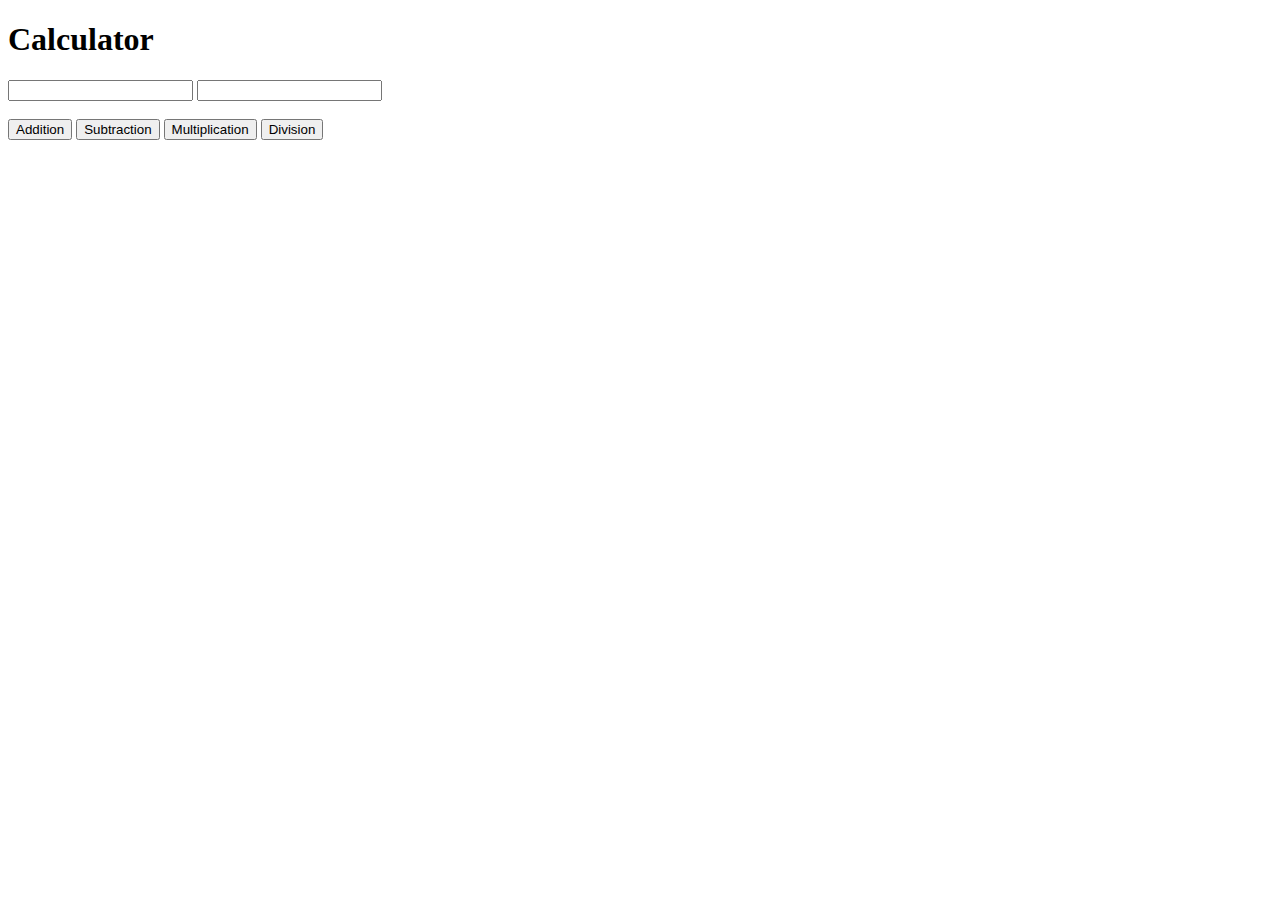
<file: Tutorial8/calculator/index.html>
<!DOCTYPE html>
<html lang="en">
<head>
    <meta charset="UTF-8">
    <meta http-equiv="X-UA-Compatible" content="IE=edge">
    <meta name="viewport" content="width=device-width, initial-scale=1.0">
    <title>Calculator</title>
</head>
<body>
    <h1>Calculator</h1>
    <input type="number" id="firstNumber">
    <input type="number" id="secondNumber">
    <br>
    <br>
    <button id="addBtn">Addition</button>
    <button id="subtractBtn">Subtraction</button>
    <button id="multipleBtn">Multiplication</button>
    <button id="divideBtn">Division</button>
    <br>
    <br>
    <span id="result"></span>

    <script>
        let firstNumber, secondNumber;
        let firstNumberInput = document.getElementById('firstNumber');
        let secondNumberInput = document.getElementById('secondNumber');
        let addBtn = document.getElementById('addBtn');
        let subtractBtn = document.getElementById('subtractBtn');
        let multiplyBtn = document.getElementById('multiplyBtn');
        let divideBtn = document.getElementById('divideBtn');
        let result = document.getElementById('result');

        function getNumbers() {
            firstNumber = parseFloat(firstNumberInput.value);
            secondNumber = parseFloat(secondNumberInput.value);
        }

        addBtn.addEventListener('click', function() {
            getNumbers();
            result.innerText = "Result: " + (firstNumber+secondNumber);
        });

        subtractBtn.addEventListener('click', function() {
            getNumbers();
            result.innerText = "Result: " + (firstNumber-secondNumber);
        });

        multiplyBtn.addEventListener('click', function() {
            getNumbers();
            result.innerText = "Result: " + (firstNumber*secondNumber);
        });

        divideBtn.addEventListener('click', function() {
            getNumbers();
            result.innerText = "Result: " + (firstNumber/secondNumber);
        });
    </script>    
</body>
</html>
</file>
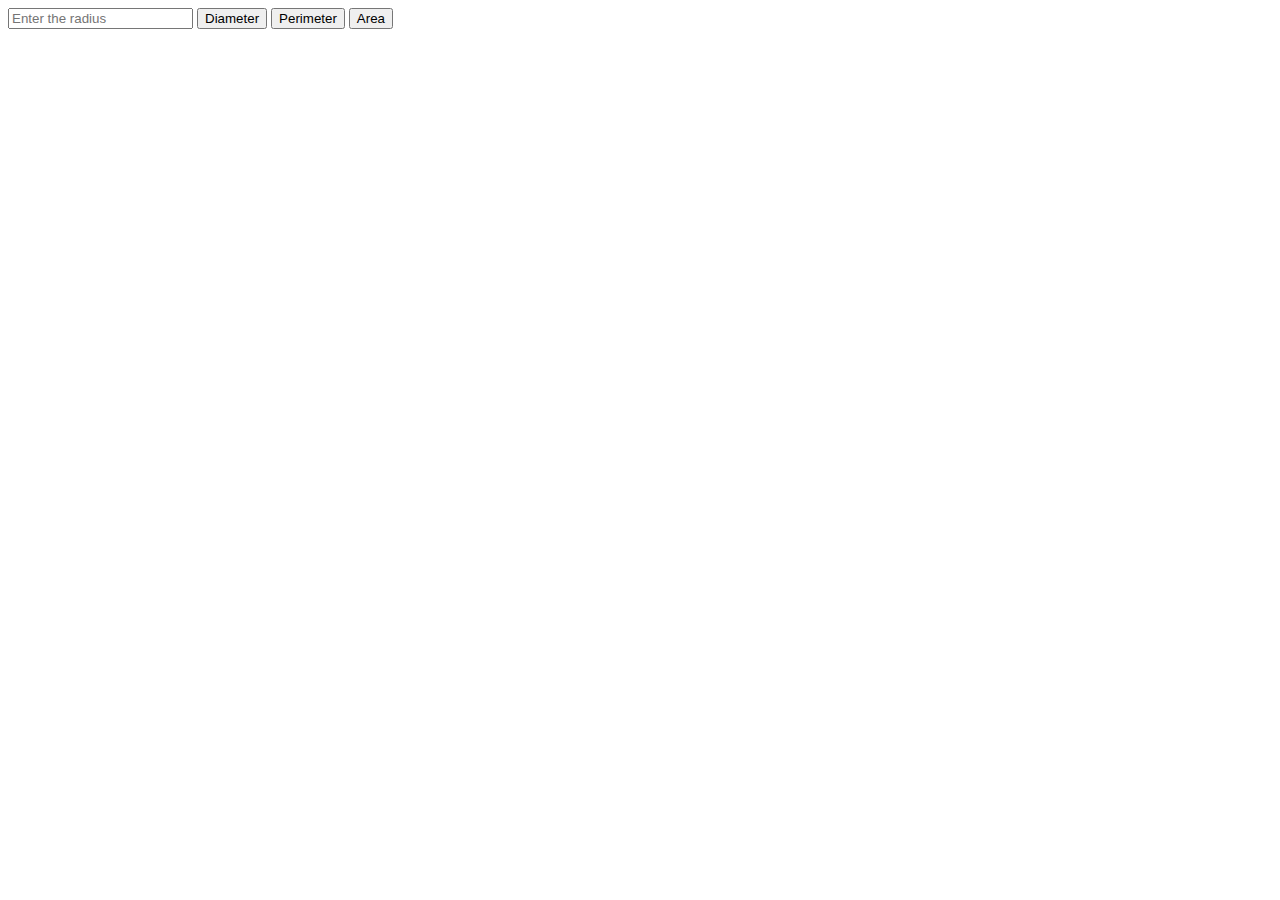
<file: Tutorial8/circle calculator/index.html>
<!DOCTYPE html>
<html lang="en">
<head>
    <meta charset="UTF-8">
    <meta http-equiv="X-UA-Compatible" content="IE=edge">
    <meta name="viewport" content="width=device-width, initial-scale=1.0">
    <title>Document</title>
</head>
<body>
    <input type="number" name="rad" id="rad" placeholder="Enter the radius">
    <button onclick="diameterCal()">Diameter</button>
    <button onclick="perimeterCal()">Perimeter</button>
    <button onclick="areaCal()">Area</button>
    <p id="result"></p>
    <script>
        let radInput = document.getElementById('rad');
        let result = document.getElementById('result');

        function diameterCal(){
            let rad = parseFloat(radInput.value);
            result.innerText = 'Diameter of circle: ' + 2 * rad; 
        }

        function perimeterCal(){
            let rad = parseFloat(radInput.value);
            result.innerText = 'Perimeter of circle: ' + 2 * Math.PI * rad; 
        }

        function areaCal(){
            let rad = parseFloat(radInput.value);
            result.innerText = 'Area of circle: ' + Math.pow(rad, 2) * Math.PI; 
        }
    </script>
</body>
</html>
</file>
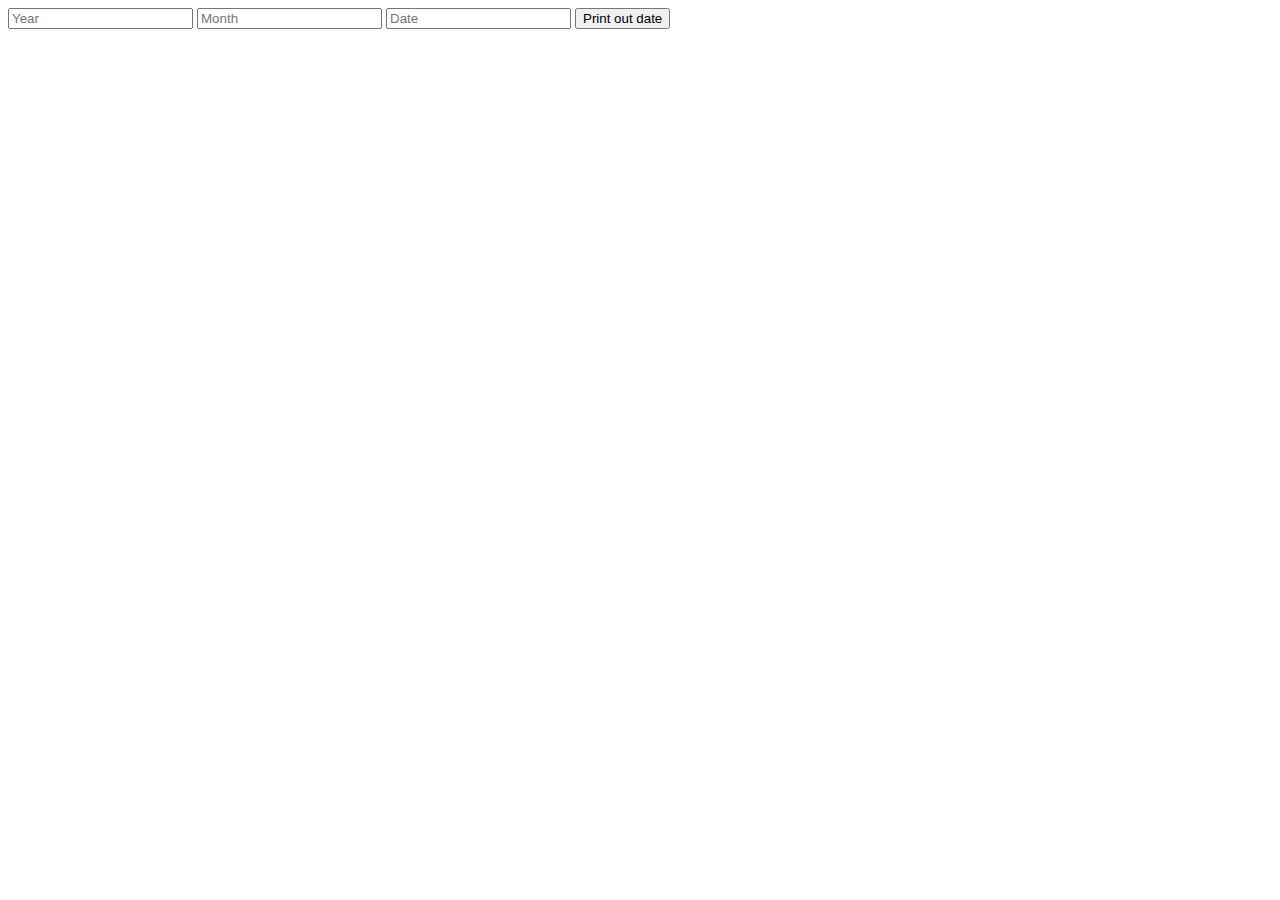
<file: Tutorial8/date printer/index.html>
<!DOCTYPE html>
<html lang="en">
<head>
    <meta charset="UTF-8">
    <meta http-equiv="X-UA-Compatible" content="IE=edge">
    <meta name="viewport" content="width=device-width, initial-scale=1.0">
    <title>Date Printer</title>
</head>
<body>
    <input type="number" id="year" placeholder="Year">
    <input type="number" id="month" placeholder="Month">
    <input type="number" id="date" placeholder="Date">
    <button id="printBtn">Print out date</button>
    <br>
    <i><span id="print"></span></i>
    <script>
        let year, month, date;
        let yearInput = document.getElementById('year');
        let monthInput = document.getElementById('month');
        let dateInput = document.getElementById('date');
        let printBtn = document.getElementById('printBtn');
        let print = document.getElementById('print');
        
        function getDate() {
            year = parseFloat(yearInput.value);
            month = parseFloat(monthInput.value);
            date = parseFloat(dateInput.value);
        }

        printBtn.addEventListener('click', function() {
            getDate();
            print.innerText = date + "-" + month + "-" + year 
        });
    </script>
</body>
</html>
</file>
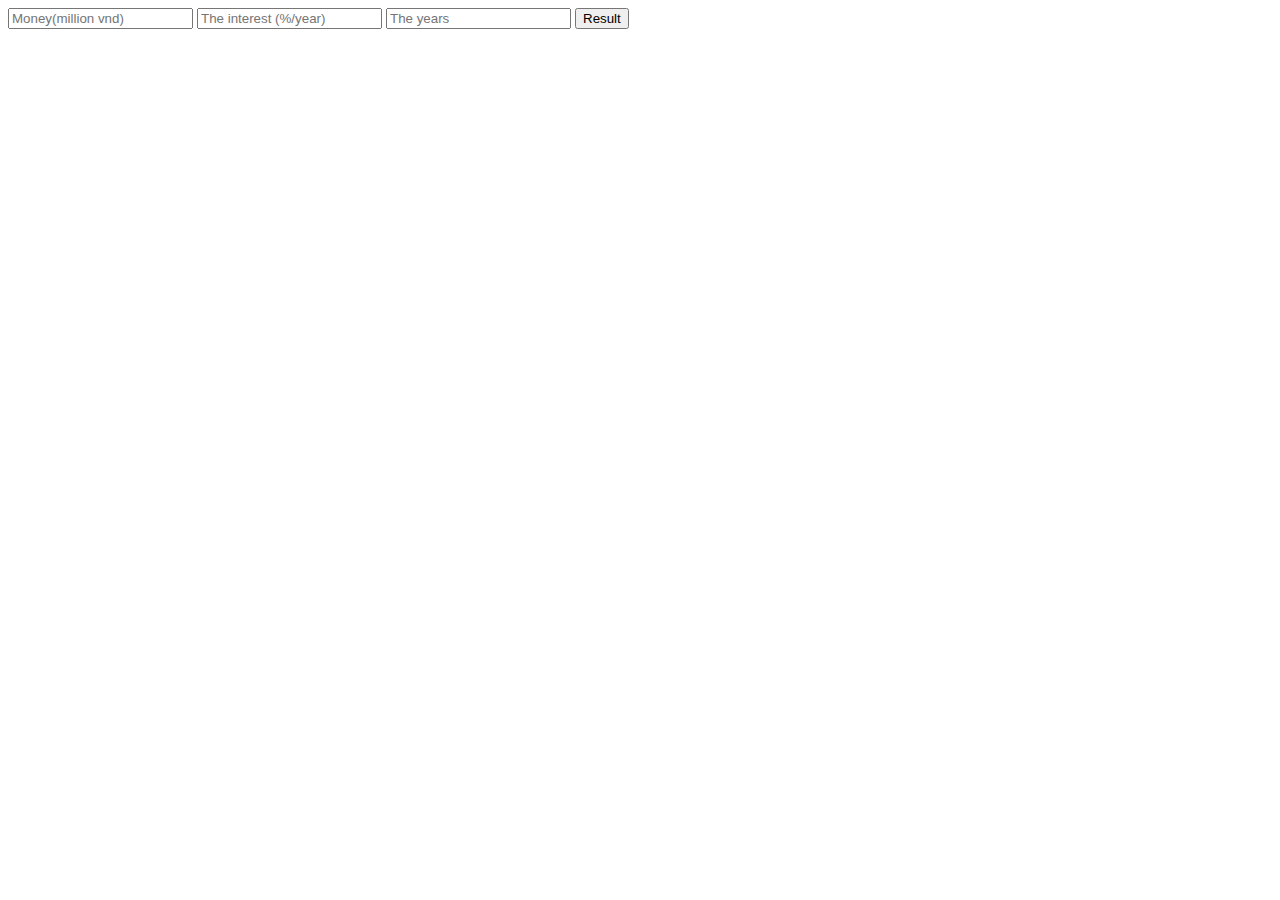
<file: Tutorial8/interest calculator/index.html>
<!DOCTYPE html>
<html lang="en">
<head>
    <meta charset="UTF-8">
    <meta http-equiv="X-UA-Compatible" content="IE=edge">
    <meta name="viewport" content="width=device-width, initial-scale=1.0">
    <title>Interest counter</title>
</head>
<body>
    <input type="number" name="loan" id="loan" placeholder="Money(million vnd)">
    <input type="number" name="interest" id="interest" placeholder="The interest (%/year)">
    <input type="number" name="year" id="year" placeholder="The years">
    <button onclick="display()">Result</button>
    <p id="result"></p>
    <script>
        let loanInput = document.getElementById('loan');
        let interestInput = document.getElementById('interest');
        let yearInput = document.getElementById('year');
        let result = document.getElementById('result');

        function display(){
            let loan = parseFloat(loanInput.value);
            let interest = parseFloat(interestInput.value);
            let year = parseFloat(yearInput.value);
            result.innerText = 'You have to pay back: ' + (loan + year * (loan * interest / 100)) + ' (million vnd)';
        }
    </script>
</body>
</html>
</file>
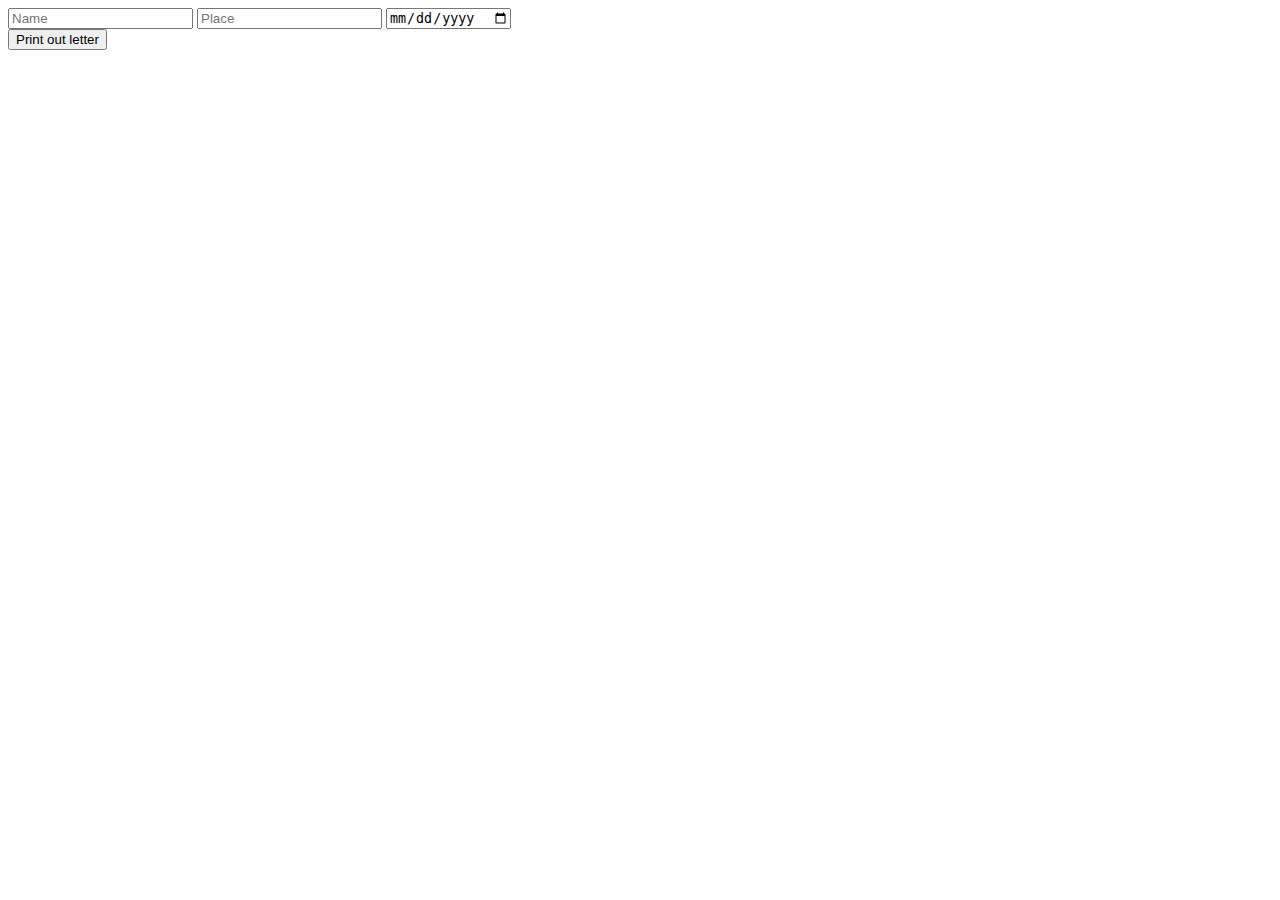
<file: Tutorial8/letter/index.html>
<!DOCTYPE html>
<html lang="en">
<head>
    <meta charset="UTF-8">
    <meta http-equiv="X-UA-Compatible" content="IE=edge">
    <meta name="viewport" content="width=device-width, initial-scale=1.0">
    <title>Letter</title>
</head>
<body>
    <input type="text" id="name" name="name" placeholder="Name">
    <input type="text" id="place" name="place" placeholder="Place">
    <input type="date" id="date" name="date" placeholder="Date">
    <br>
    <button onclick="display()">Print out letter</button>
    <br>
    <p><i id="result"></i></p>

    <script>
        let nameInput = document.getElementById('name');
        let placeInput = document.getElementById('place');
        let dateInput = document.getElementById('date');
        let result = document.getElementById('result');

        function display() {
            let name = nameInput.value;
            let place = placeInput.value;
            let date = dateInput.value;
            let d = new Date(date);
            result.innerText = '\"' + name + ' thương nhớ, Em không biết phải nói sao để anh hiểu rằng, em nhớ anh thật nhiều. Em yêu anh đến khi trái tim này tan thành nghìn mảnh. Tất cả những gì em yêu thương, em khát khao và cần đến, chính là anh, mãi mãi về sau. Em chỉ muốn ở bên anh, và anh yêu hỡi, em sẽ trở thành người phụ nữ như anh mong muốn.\n\nCó phải em thật tệ hại, khi cứ nghĩ đến anh thật nhiều, thật lâu và nhất là mỗi khi đêm xuống? Em hứa sẽ sẽ cố gắng triệu triệu lần hơn thế. Nhưng hơn tất cả, em chỉ mong một ngày nào đó, anh sẽ tự hào về em, như tự hào về vợ của anh, và mẹ của các con anh (ít nhất là 2 nhé, em vừa mới quyết định đấy!). Em nhớ thật nhiều cảm giác mỗi đêm anh ôm em và ru em ngủ trong vòng tay. Đêm nay, em chỉ muốn được gần bên anh… và anh biết không, trái tim em đang đau đớn đến nhường nào.\n\nAnh yêu thương, đừng bao giờ rời xa em nữa nhé. Yêu anh rất nhiều.\n\n' + place + ', ngày ' + d.getDate() + ' tháng ' + d.getMonth()+1 + ' năm ' + d.getFullYear() + '.\"';
        }
    </script>
</body>
</html>
</file>
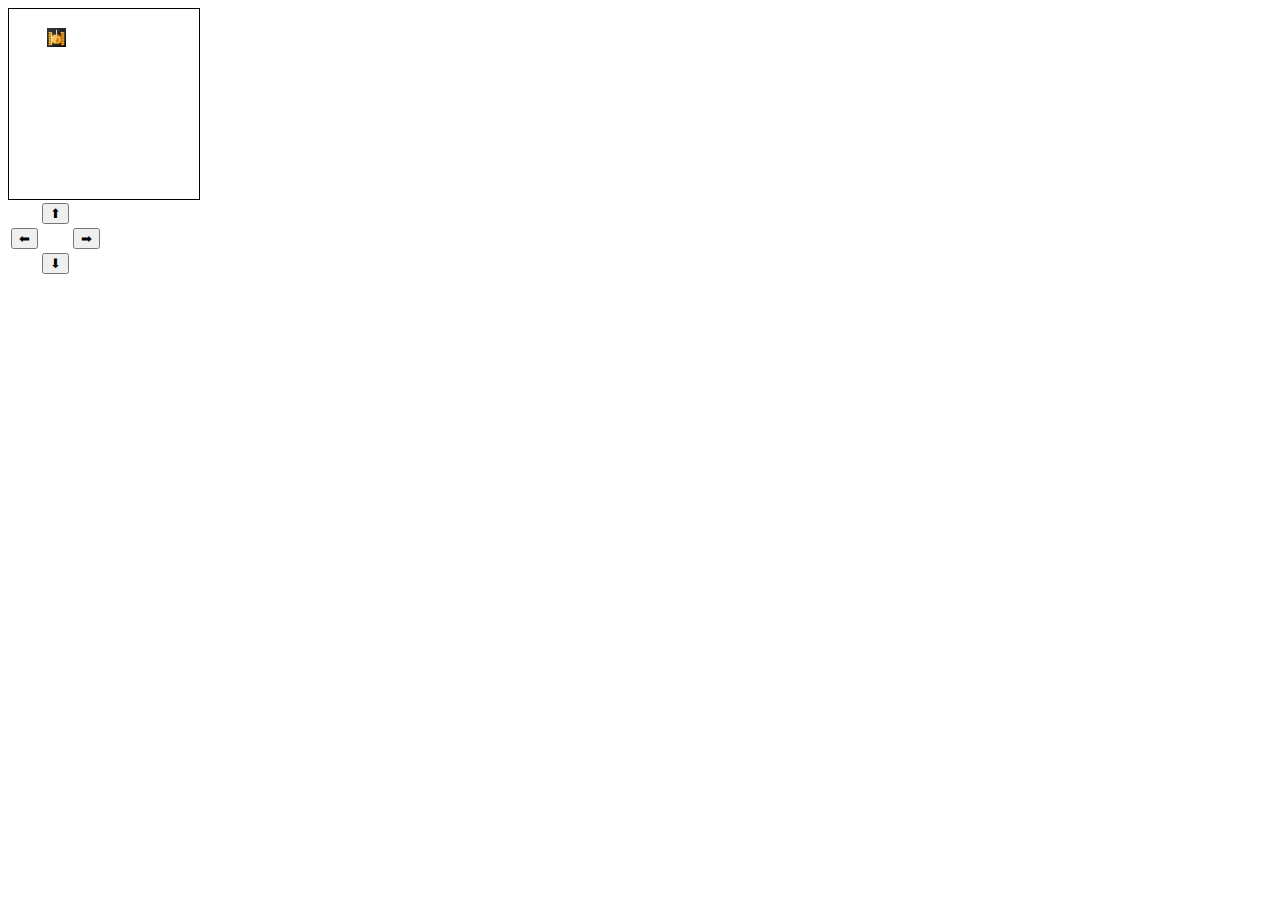
<file: Tutorial8/tank/index.html>
<!DOCTYPE html>
<html lang="en">
<head>
    <meta charset="UTF-8">
    <meta http-equiv="X-UA-Compatible" content="IE=edge">
    <meta name="viewport" content="width=>, initial-scale=1.0">
    <title>Tank</title>
</head>
<body>
    <div style="width: 190px; height: 190px; border: 1px solid black;" id="battleFiled">
        <div style="top: 19px; left: 38px; width: 19px; height: 19px; background-image: url('image/tank.png'); background-size: 100% 100%; position: relative;" id="tank">
        </div>
    </div>
    <table>
        <tr>
        <td></td>
        <td>
            <button onclick="moveTankUp()">⬆</button>
        </td>
        <td></td>
        </tr>
        <tr>
        <td>
            <button onclick="moveTankLeft()">⬅</button></td>
        <td></td>
        <td>
            <button onclick="moveTankRight()">➡</button></td>
        </tr>
        <tr>
        <td></td>
        <td>
            <button onclick="moveTankDown()">⬇</button></td>
        <td></td>
        </tr>
    </table>
        
    <script>
        let battleField = document.getElementById('battleField').getContext("2d");
        let tank = document.getElementById('tank');
        let tankYPosition = 20;
        let tankXPosition = 20;


        function moveTankUp() {
            battleField.clearRect('tank');
                if (tankYPosition > 0) {
                tankYPosition--;
            }
        }

        setInterval (moveTankUp(), 10);

        function moveTankDown() {
            tank.clearRect(20, tankYPosition, 150, 100);
            if (tankYPosition < 600) {
                tankYPosition++;
            }
        }

        setInterval (moveTankDown(), 10);

        function moveTankLeft() {
            tank.clearRect(20, tankXPosition, 150, 100);
            if (tankXPosition > 0) {
                tankXPosition--;
            }
        }

        setInterval (moveTankLeft(), 10);

        function moveTankRight() {
            tank.clearRect(20, tankXPosition, 150, 100);
            if (tankXPosition < 600) {
                tankXPosition++;
            }
        }

        setInterval (moveTankDown(), 10);
        


    </script>
</body>
</html>
</file>
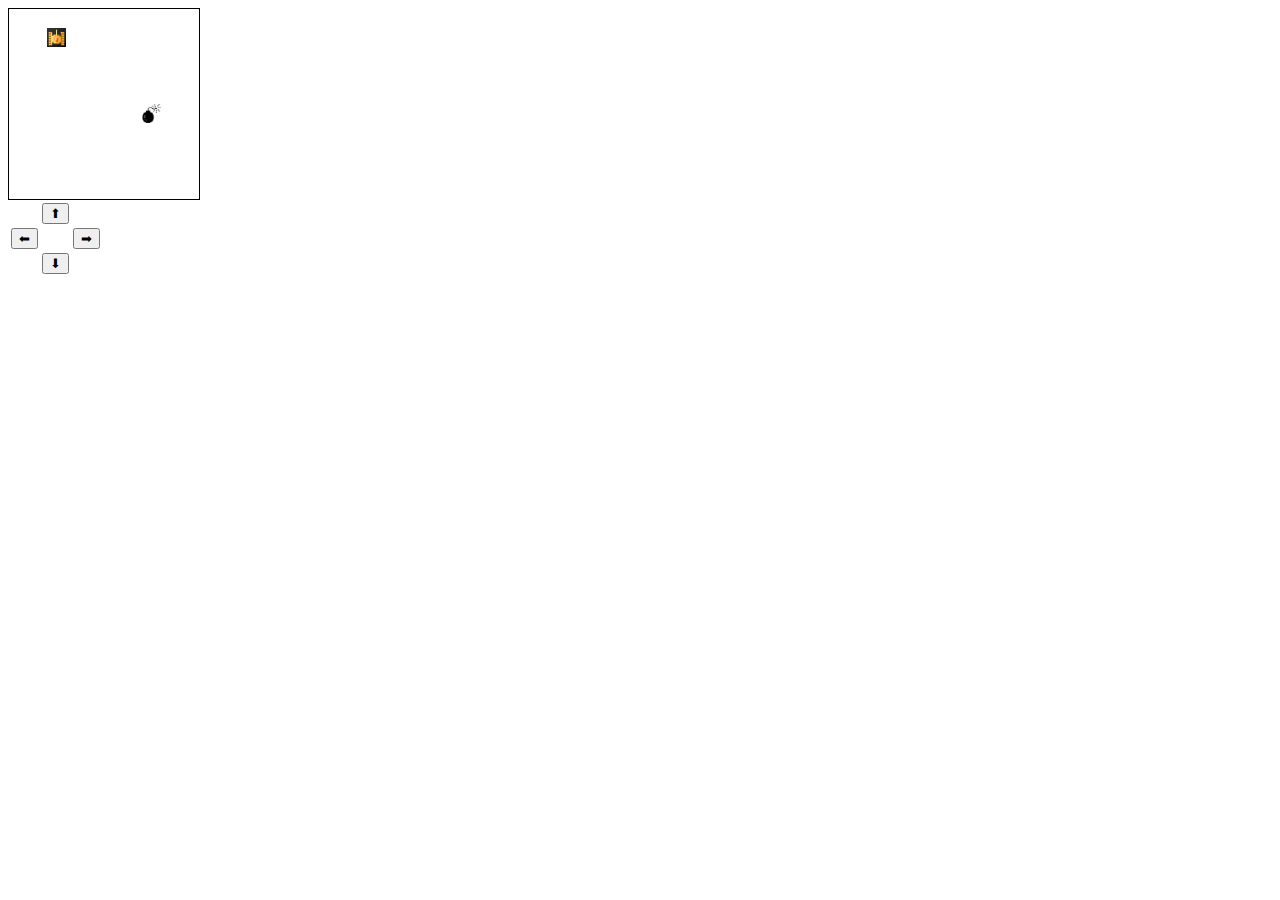
<file: Tutorial9/tank2/index.html>
<!DOCTYPE html>
    <html lang="en">
    <head>
        <meta charset="UTF-8">
        <meta http-equiv="X-UA-Compatible" content="IE=edge">
        <meta name="viewport" content="width=device-width, initial-scale=1.0">
        <title>Document</title>
    </head>
    <body>
        <div style="width: 190px; height: 190px; border: 1px solid black;" id="battleFiled">
            <div style="top: 19px; left: 38px;width: 19px; height: 19px; background-image: url('image/tank.png');background-size: 100% 100%;position: relative;" id="tank">
            </div>
            <div style="top: 76px; left: 133px;width: 19px; height: 19px; background-image: url('image/boom.png');background-size: 100% 100%;position: relative;" id="tank">
            </div>
        </div>
        <table>
            <tr>
            <td></td>
            <td>
                <button onclick="moveUp()">⬆</button>
            </td>
            <td></td>
            </tr>
            <tr>
            <td>
                <button onclick="moveLeft()">⬅</button></td>
            <td></td>
            <td>
                <button onclick="moveRight()">➡</button></td>
            </tr>
            <tr>
            <td></td>
            <td>
                <button onclick="moveDown()">⬇</button></td>
            <td></td>
            </tr>
        </table>
        
        <script>
            let battleField = document.getElementById('battleField').getContext("2d");
        let tank = document.getElementById('tank');
        let tankYPosition = 20;
        let tankXPosition = 20;


        function moveTankUp() {
            battleField.clearRect('tank');
                if (tankYPosition > 0) {
                tankYPosition--;
            }
        }

        setInterval (moveTankUp(), 10);

        function moveTankDown() {
            tank.clearRect(20, tankYPosition, 150, 100);
            if (tankYPosition < 600) {
                tankYPosition++;
            }
        }

        setInterval (moveTankDown(), 10);

        function moveTankLeft() {
            tank.clearRect(20, tankXPosition, 150, 100);
            if (tankXPosition > 0) {
                tankXPosition--;
            }
        }

        setInterval (moveTankLeft(), 10);

        function moveTankRight() {
            tank.clearRect(20, tankXPosition, 150, 100);
            if (tankXPosition < 600) {
                tankXPosition++;
            }
        }

        setInterval (moveTankDown(), 10);
        </script>
    </body>
    </html>
</file>
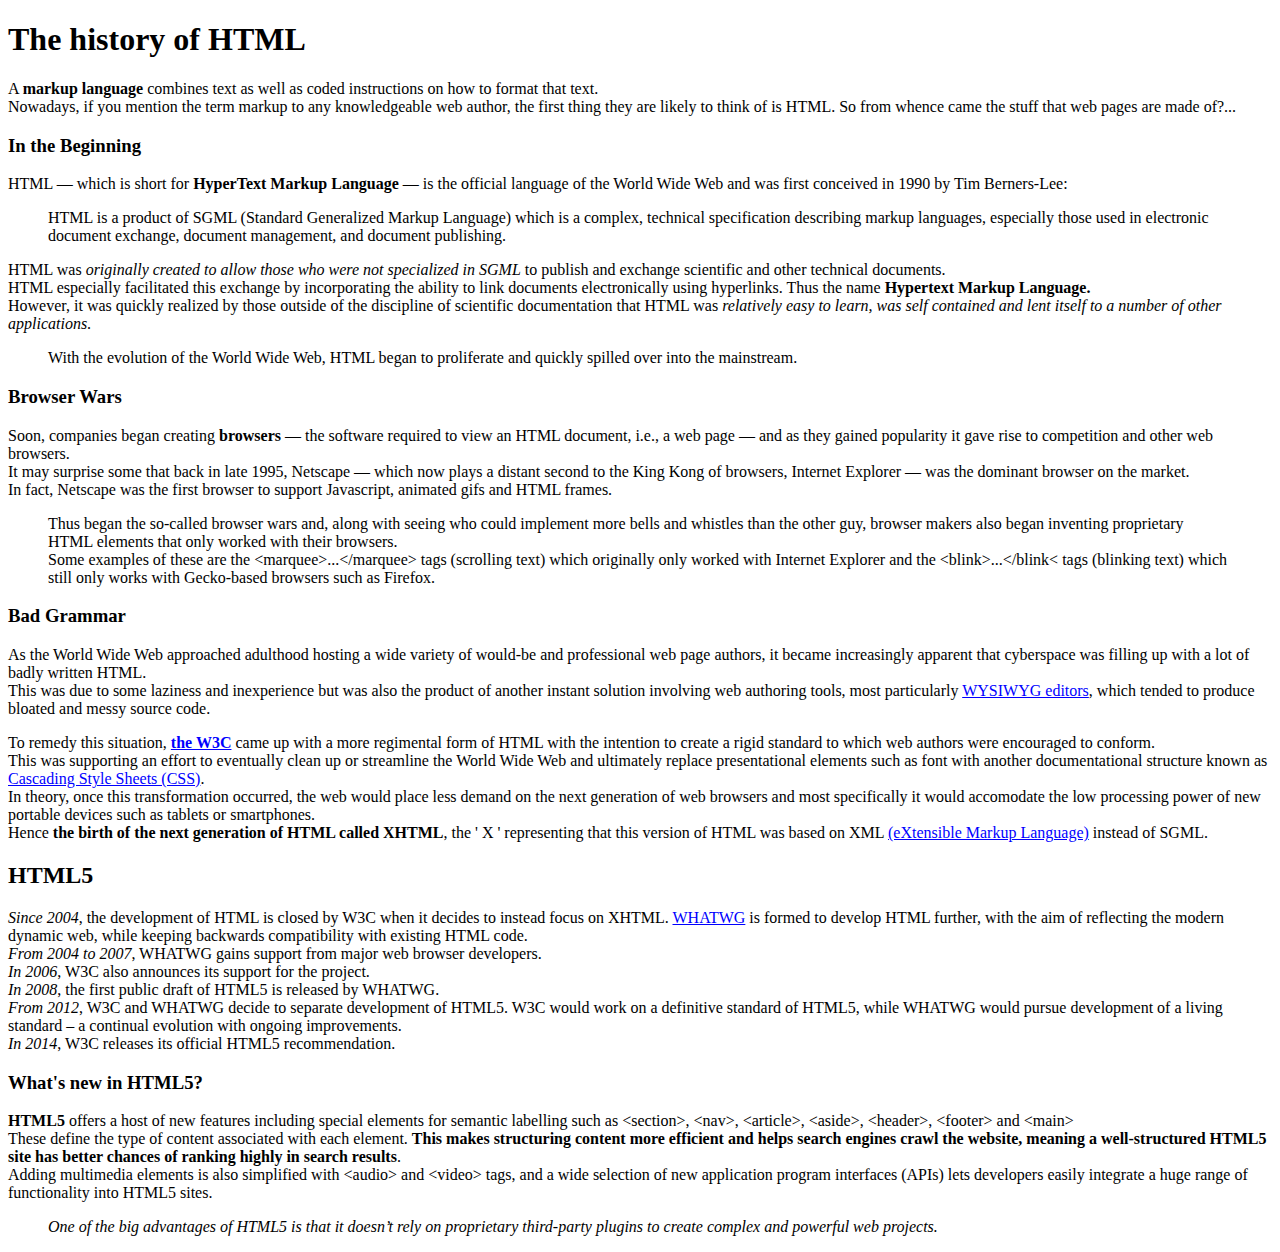
<file: exercise1.html>
<!DOCTYPE html>
<html lang="en">
<head>
<h1>The history of HTML</h1>
</head>
<body>
<p>A <b>markup language</b> combines text as well as coded instructions on how to format that text. 
<br>Nowadays, if you mention the term markup to any knowledgeable web author, the first thing they are likely to think of is HTML. 
So from whence came the stuff that web pages are made of?...</p>   
<h3>In the Beginning</h3> 
<p>HTML — which is short for <b>HyperText Markup Language</b> — is the official language of the World Wide Web and was first conceived in 1990 by Tim Berners-Lee:</p>
<blockquote>HTML is a product of SGML (Standard Generalized Markup Language) which is a complex, technical specification describing markup languages, especially those used in electronic document exchange, document management, and document publishing.</blockquote>

<p>HTML was <i>originally created to allow those who were not specialized in SGML</i> to publish and exchange scientific and other technical documents. 
    <br>HTML especially facilitated this exchange by incorporating the ability to link documents electronically using hyperlinks. Thus the name <b>Hypertext Markup Language.</b>
    <br>However, it was quickly realized by those outside of the discipline of scientific documentation that HTML was <i>relatively easy to learn, was self contained and lent itself to a number of other applications</i>.</p>
<blockquote>With the evolution of the World Wide Web, HTML began to proliferate and quickly spilled over into the mainstream.</blockquote>
<h3>Browser Wars</h3>
<p>Soon, companies began creating <b>browsers</b> — the software required to view an HTML document, i.e., a web page — and as they gained popularity it gave rise to competition and other web browsers. 
    <br>It may surprise some that back in late 1995, Netscape — which now plays a distant second to the King Kong of browsers, Internet Explorer — was the dominant browser on the market. 
    <br>In fact, Netscape was the first browser to support Javascript, animated gifs and HTML frames.</p>
<blockquote>Thus began the so-called browser wars and, along with seeing who could implement more bells and whistles than the other guy, browser makers also began inventing proprietary HTML elements that only worked with their browsers. 
    <br>Some examples of these are the &lt;marquee&gt;...&lt;/marquee&gt; tags (scrolling text) which originally only worked with Internet Explorer and the &lt;blink&gt;...&lt;/blink&lt; tags (blinking text) which still only works with Gecko-based browsers such as Firefox.</blockquote>
<h3>Bad Grammar</h3>
<p>As the World Wide Web approached adulthood hosting a wide variety of would-be and professional web page authors, it became increasingly apparent that cyberspace was filling up with a lot of badly written HTML. 
    <br>This was due to some laziness and inexperience but was also the product of another instant solution involving web authoring tools, most particularly <u style="color:Blue;">WYSIWYG editors</u>, which tended to produce bloated and messy source code. </p>
<p>To remedy this situation, <b><u style="color:Blue;">the W3C</u></b> came up with a more regimental form of HTML with the intention to create a rigid standard to which web authors were encouraged to conform. 
    <br>This was supporting an effort to eventually clean up or streamline the World Wide Web and ultimately replace presentational elements such as font with another documentational structure known as <u style="color:Blue;">Cascading Style Sheets (CSS)</u>. 
    <br>In theory, once this transformation occurred, the web would place less demand on the next generation of web browsers and most specifically it would accomodate the low processing power of new portable devices such as tablets or smartphones.
    <br>Hence <b>the birth of the next generation of HTML called XHTML</b>, the ' X ' representing that this version of HTML was based on XML <u style="color:Blue;">(eXtensible Markup Language)</u> instead of SGML.</p>
<h2>HTML5</h2>
<p><i>Since 2004</i>, the development of HTML is closed by W3C when it decides to instead focus on XHTML. <u style="color:Blue;">WHATWG</u> is formed to develop HTML further, with the aim of reflecting the modern dynamic web, while keeping backwards compatibility with existing HTML code. 
    <br><i>From 2004 to 2007</i>, WHATWG gains support from major web browser developers. 
    <br><i>In 2006</i>, W3C also announces its support for the project. 
    <br><i>In 2008</i>, the first public draft of HTML5 is released by WHATWG. 
    <br><i>From 2012</i>, W3C and WHATWG decide to separate development of HTML5. W3C would work on a definitive standard of HTML5, while WHATWG would pursue development of a living standard – a continual evolution with ongoing improvements. 
    <br><i>In 2014</i>, W3C releases its official HTML5 recommendation.</p>
<h3>What's new in HTML5?</h3>
<p><b>HTML5</b> offers a host of new features including special elements for semantic labelling such as &lt;section&gt;, &lt;nav&gt;, &lt;article&gt;, &lt;aside&gt;, &lt;header&gt;, &lt;footer&gt; and &lt;main&gt; 
    <br>These define the type of content associated with each element. <b>This makes structuring content more efficient and helps search engines crawl the website, meaning a well-structured HTML5 site has better chances of ranking highly in search results</b>. 
    <br>Adding multimedia elements is also simplified with &lt;audio&gt; and &lt;video&gt; tags, and a wide selection of new application program interfaces (APIs) lets developers easily integrate a huge range of functionality into HTML5 sites.</p>
<blockquote><i>One of the big advantages of HTML5 is that it doesn’t rely on proprietary third-party plugins to create complex and powerful web projects.</i></blockquote>
</body>
</html>
</file>
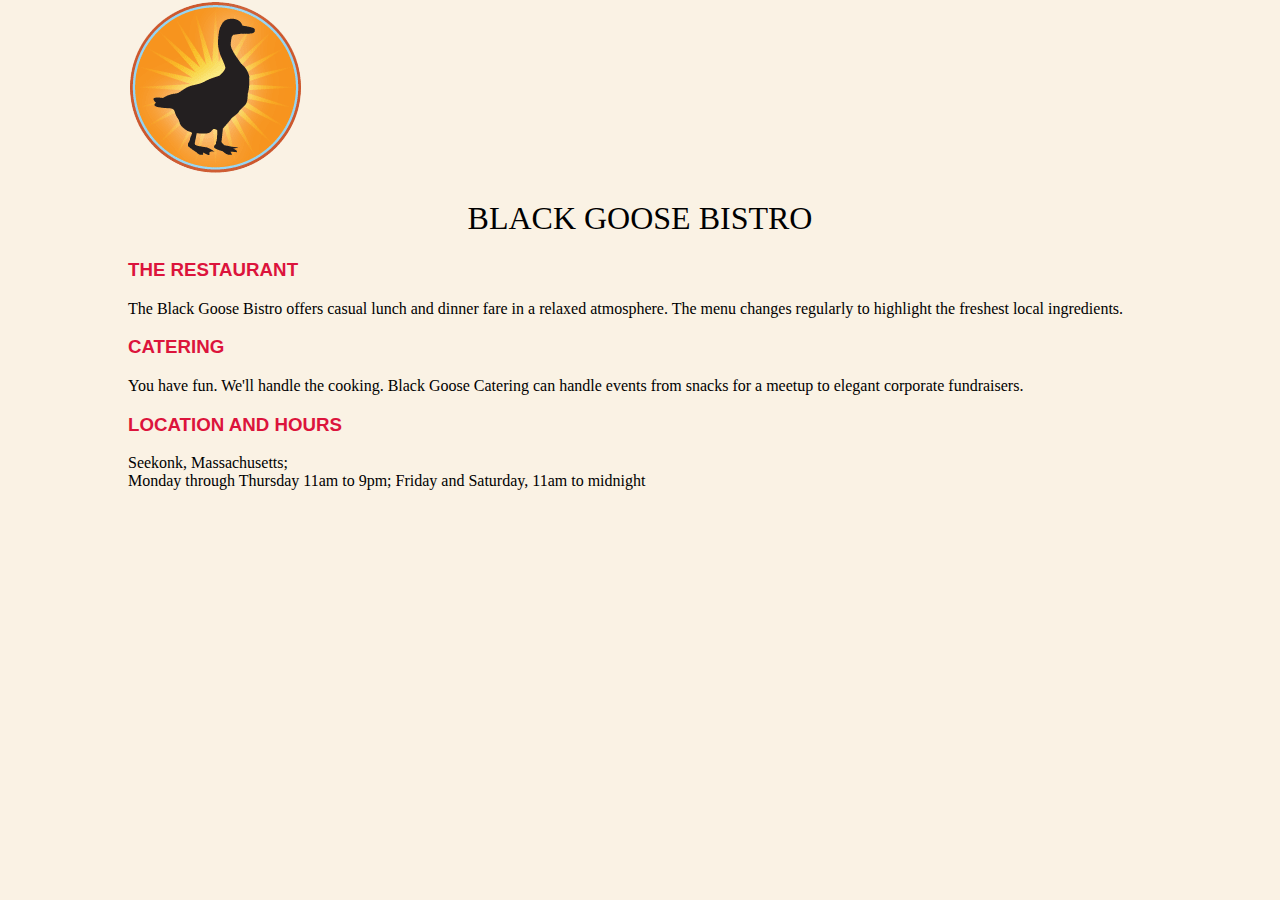
<file: Tutorial2/exercise1.html>
<!DOCTYPE html>
<html lang="en">
<head>
    <meta charset="UTF-8">
    <meta http-equiv="X-UA-Compatible" content="IE=edge">
    <meta name="viewport" content="width=device-width, initial-scale=1.0">
    <title>Exercise 1 - Tutorial 2</title>
    <style>
        body {
            background-color: #faf2e4;
            margin: 0 10%;
        }

        h1 {
            text-align: center;
            font-family: serif;
            font-weight: normal;
            text-transform: uppercase;
            border-bottom: 1pt #57b1dc;
        }

        h3 {
            color: crimson;
            text-transform: uppercase;
            font-family: sans-serif;
        }

        .text-center
        p {
            font-family: sans-serif;
        }

        </style>
</head>
<body>
    <img src="blackgoose.png" alt="Black Goose">
    <h1>Black Goose Bistro</h1>
    <h3>The Restaurant</h3>
    <p>The Black Goose Bistro offers casual lunch and dinner fare in a relaxed atmosphere. The menu changes regularly to highlight the freshest local ingredients.</p>
    <h3>Catering</h3>
    <p>You have fun. We'll handle the cooking. Black Goose Catering can handle events from snacks for a meetup to elegant corporate fundraisers.</p>
    <h3>Location and Hours</h3>
    <p>Seekonk, Massachusetts;
    <br>Monday through Thursday 11am to 9pm; Friday and Saturday, 11am to midnight</p>

</body>
</html>
</file>
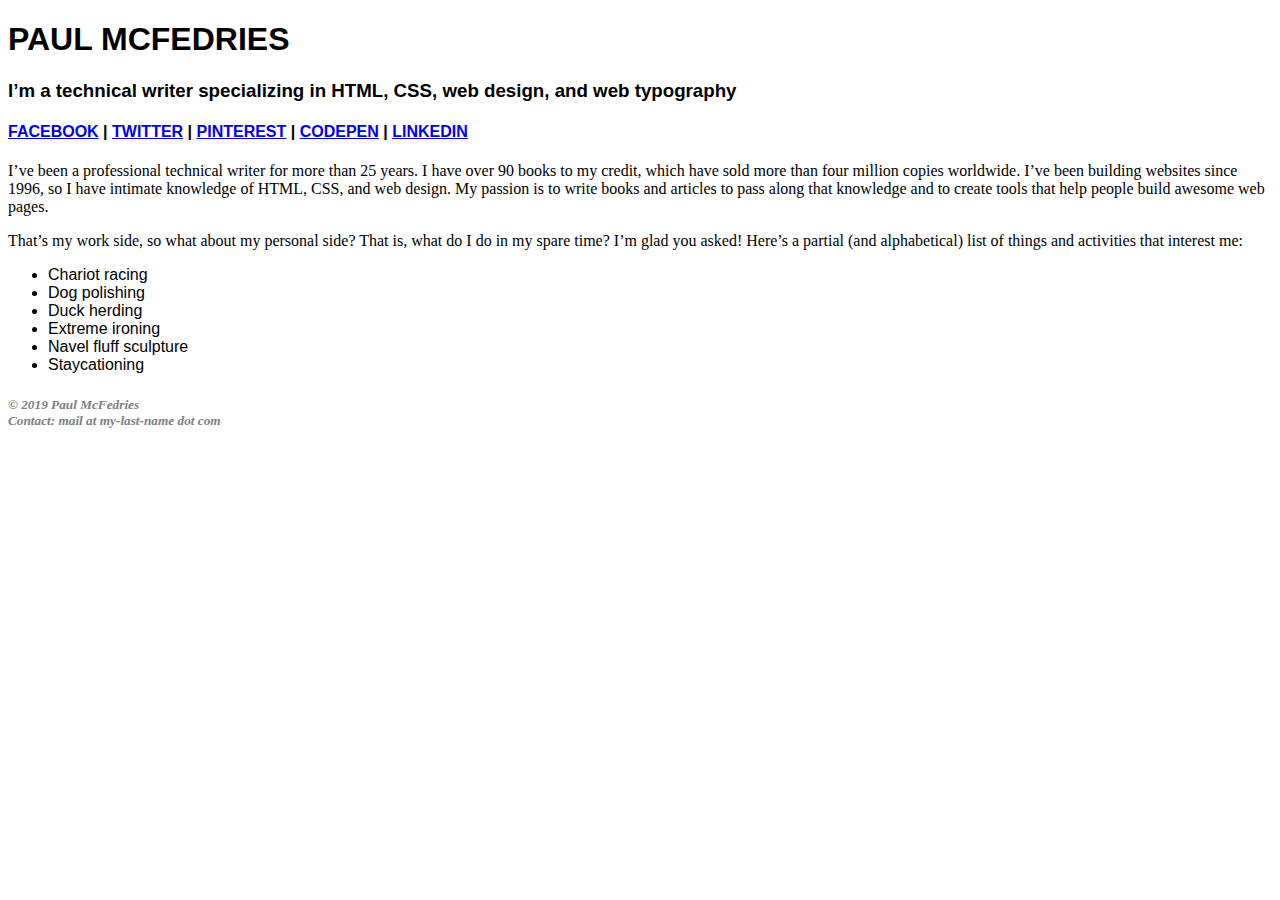
<file: Tutorial2/exercise2.html>
<!DOCTYPE html>
<html lang="en">
<head>
    <meta charset="UTF-8">
    <meta http-equiv="X-UA-Compatible" content="IE=edge">
    <meta name="viewport" content="width=device-width, initial-scale=1.0">
    <title>Paul MvcFedries</title>
    <style>
        body {
            font-family: Verdana, Geneva, Tahoma, sans-serif;
        }

        p {
            font-family: Georgia, 'Times New Roman', Times, serif;
        }

        h5 {
            font-family: Georgia, 'Times New Roman', Times, serif;
            font-style: italic;
            color: gray;
        }

    </style>
</head>
<body>
    <h1>PAUL MCFEDRIES</h1>
    <h3>I’m a technical writer specializing in HTML, CSS, web design, and web typography</h3>
    <h4><a href="https://www.facebook.com/">FACEBOOK</a> | <a href="https://twitter.com/">TWITTER</a> | <a href="https://www.pinterest.com/">PINTEREST</a> | <a href="https://codepen.io/">CODEPEN</a> | <a href="https://www.linkedin.com/">LINKEDIN</a></h4>
    <p>I’ve been a professional technical writer for more than 25 years. I have over 90 books to my credit, which have sold more than four million copies worldwide. I’ve been building websites since 1996, so I have intimate knowledge of HTML, CSS, and web design. My passion is to write books and articles to pass along that knowledge and to create tools that help people build awesome web pages.</p>
    <p>That’s my work side, so what about my personal side? That is, what do I do in my spare time? I’m glad you asked! Here’s a partial (and alphabetical) list of things and activities that interest me:</p>
    <ul>
        <li>Chariot racing</li>
        <li>Dog polishing</li>
        <li>Duck herding</li>
        <li>Extreme ironing</li>
        <li>Navel fluff sculpture</li>
        <li>Staycationing</li>
    </ul>
    <h5>© 2019 Paul McFedries
    <br>Contact: mail at my-last-name dot com</h5>
</body>
</html>
</file>
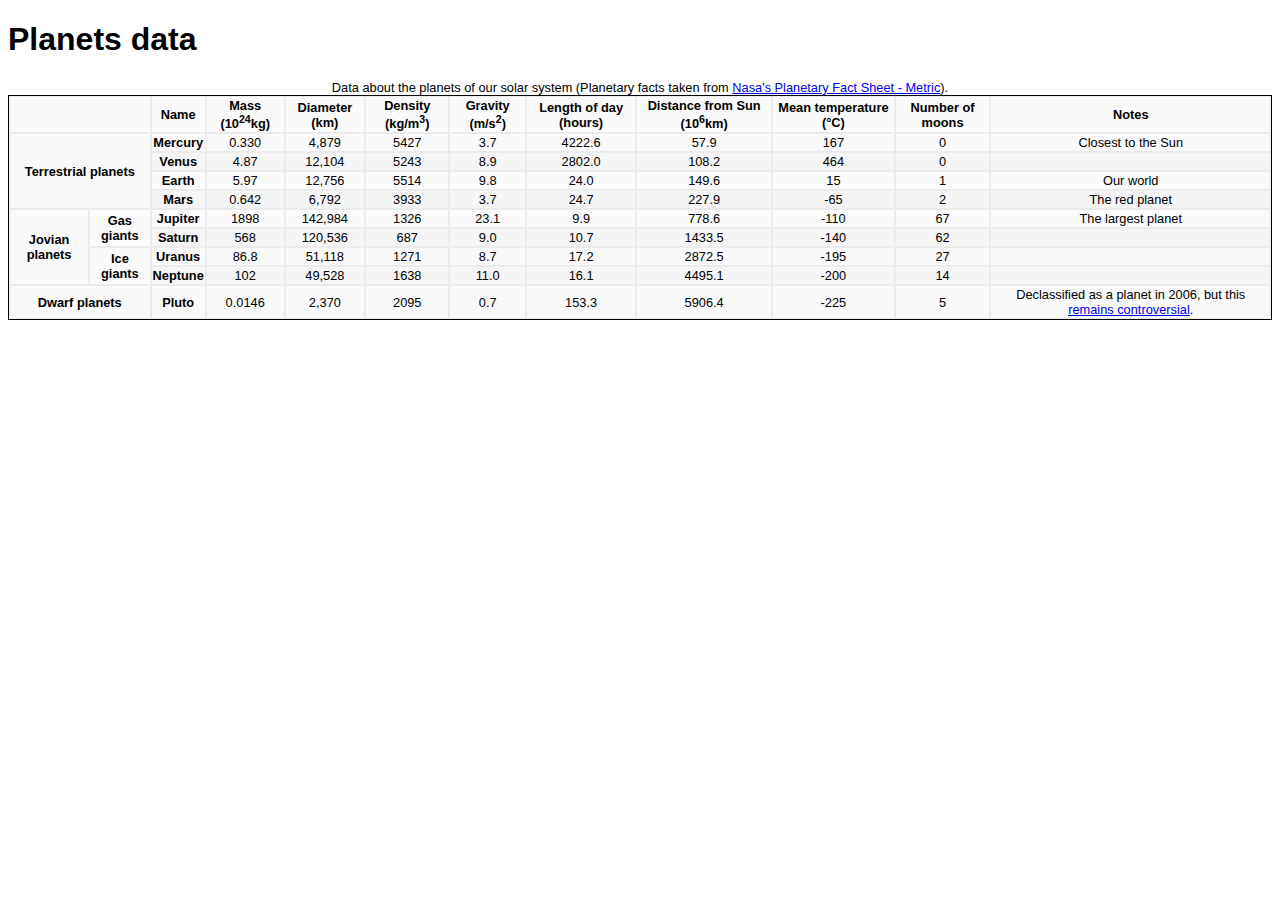
<file: Tutorial3/exercise1.html>
<!DOCTYPE html>
<html lang="en">
<head>
    <meta charset="UTF-8">
    <meta http-equiv="X-UA-Compatible" content="IE=edge">
    <meta name="viewport" content="width=<device-width>, initial-scale=1.0">
    <title>Planets data</title>
    <style>
        h1 {
            font-family: 'Segoe UI', Tahoma, Geneva, Verdana, sans-serif;
        }
        .container {
            font-family: sans-serif;
            font-size: 12.8px;
        }
        #demo_table {
            border: 1px solid;
            background-color: #ebebeb;
            border-spacing: 0;
            text-align: center;
        }
        #demo_table td, #demo_table th {
            border: 1px solid #ebebeb;
        }
        #demo_table tr:nth-child(even) {
            background-color: #f5f5f5;
        }
        #demo_table tr:nth-child(odd) {
            background-color: #fafafa;
        }
    </style>
</head>
<body>
    <h1>Planets data</h1>
    <div class="container">
    <table id="demo_table">
      <caption>Data about the planets of our solar system (Planetary facts taken from <a href="http://nssdc.gsfc.nasa.gov/planetary/factsheet/">Nasa's Planetary Fact Sheet - Metric</a>).</caption>

      <thead>
        <tr>
          <td colspan="2"></td>
          <th scope="col">Name </th>
          <th scope="col">Mass (10<sup>24</sup>kg)</th>
          <th scope="col">Diameter (km)</th>
          <th scope="col">Density (kg/m<sup>3</sup>)</th>
          <th scope="col">Gravity (m/s<sup>2</sup>)</th>
          <th scope="col">Length of day (hours)</th>
          <th scope="col">Distance from Sun (10<sup>6</sup>km)</th>
          <th scope="col">Mean temperature (°C)</th>
          <th scope="col">Number of moons</th>
          <th scope="col">Notes</th>
        </tr>
      </thead>
      <tbody>
        <tr>
          <th rowspan="4" colspan="2" scope="rowgroup">Terrestrial planets</th>
          <th scope="row">Mercury</th>
          <td>0.330</td>
          <td>4,879</td>
          <td>5427</td>
          <td>3.7</td>
          <td>4222.6</td>
          <td>57.9</td>
          <td>167</td>
          <td>0</td>
          <td>Closest to the Sun</td>
        </tr>
        <tr>
          <th scope="row">Venus</th>
          <td>4.87</td>
          <td>12,104</td>
          <td>5243</td>
          <td>8.9</td>
          <td>2802.0</td>
          <td>108.2</td>
          <td>464</td>
          <td>0</td>
          <td></td>
        </tr>
        <tr>
          <th scope="row">Earth</th>
          <td>5.97</td>
          <td>12,756</td>
          <td>5514</td>
          <td>9.8</td>
          <td>24.0</td>
          <td>149.6</td>
          <td>15</td>
          <td>1</td>
          <td>Our world</td>
        </tr>
        <tr>
          <th scope="row">Mars</th>
          <td>0.642</td>
          <td>6,792</td>
          <td>3933</td>
          <td>3.7</td>
          <td>24.7</td>
          <td>227.9</td>
          <td>-65</td>
          <td>2</td>
          <td>The red planet</td>
        </tr>
        <tr>
          <th rowspan="4" scope="rowgroup">Jovian planets</th>
          <th rowspan="2" scope="rowgroup">Gas giants</th>
          <th scope="row">Jupiter</th>
          <td>1898</td>
          <td>142,984</td>
          <td>1326</td>
          <td>23.1</td>
          <td>9.9</td>
          <td>778.6</td>
          <td>-110</td>
          <td>67</td>
          <td>The largest planet</td>
        </tr>
        <tr>
          <th scope="row">Saturn</th>
          <td>568</td>
          <td>120,536</td>
          <td>687</td>
          <td>9.0</td>
          <td>10.7</td>
          <td>1433.5</td>
          <td>-140</td>
          <td>62</td>
          <td></td>
        </tr>
        <tr>
          <th rowspan="2" scope="rowgroup">Ice giants</th>
          <th scope="row">Uranus</th>
          <td>86.8</td>
          <td>51,118</td>
          <td>1271</td>
          <td>8.7</td>
          <td>17.2</td>
          <td>2872.5</td>
          <td>-195</td>
          <td>27</td>
          <td></td>
        </tr>
        <tr>
          <th scope="row">Neptune</th>
          <td>102</td>
          <td>49,528</td>
          <td>1638</td>
          <td>11.0</td>
          <td>16.1</td>
          <td>4495.1</td>
          <td>-200</td>
          <td>14</td>
          <td></td>
        </tr>
        <tr>
          <th colspan="2" scope="rowgroup">Dwarf planets</th>
          <th scope="row">Pluto</th>
          <td>0.0146</td>
          <td>2,370</td>
          <td>2095</td>
          <td>0.7</td>
          <td>153.3</td>
          <td>5906.4</td>
          <td>-225</td>
          <td>5</td>
          <td>Declassified as a planet in 2006, but this <a href="http://www.usatoday.com/story/tech/2014/10/02/pluto-planet-solar-system/16578959/">remains controversial</a>.</td>
        </tr>
      </tbody>
    </table>
</div>
</body>
</html>
</file>
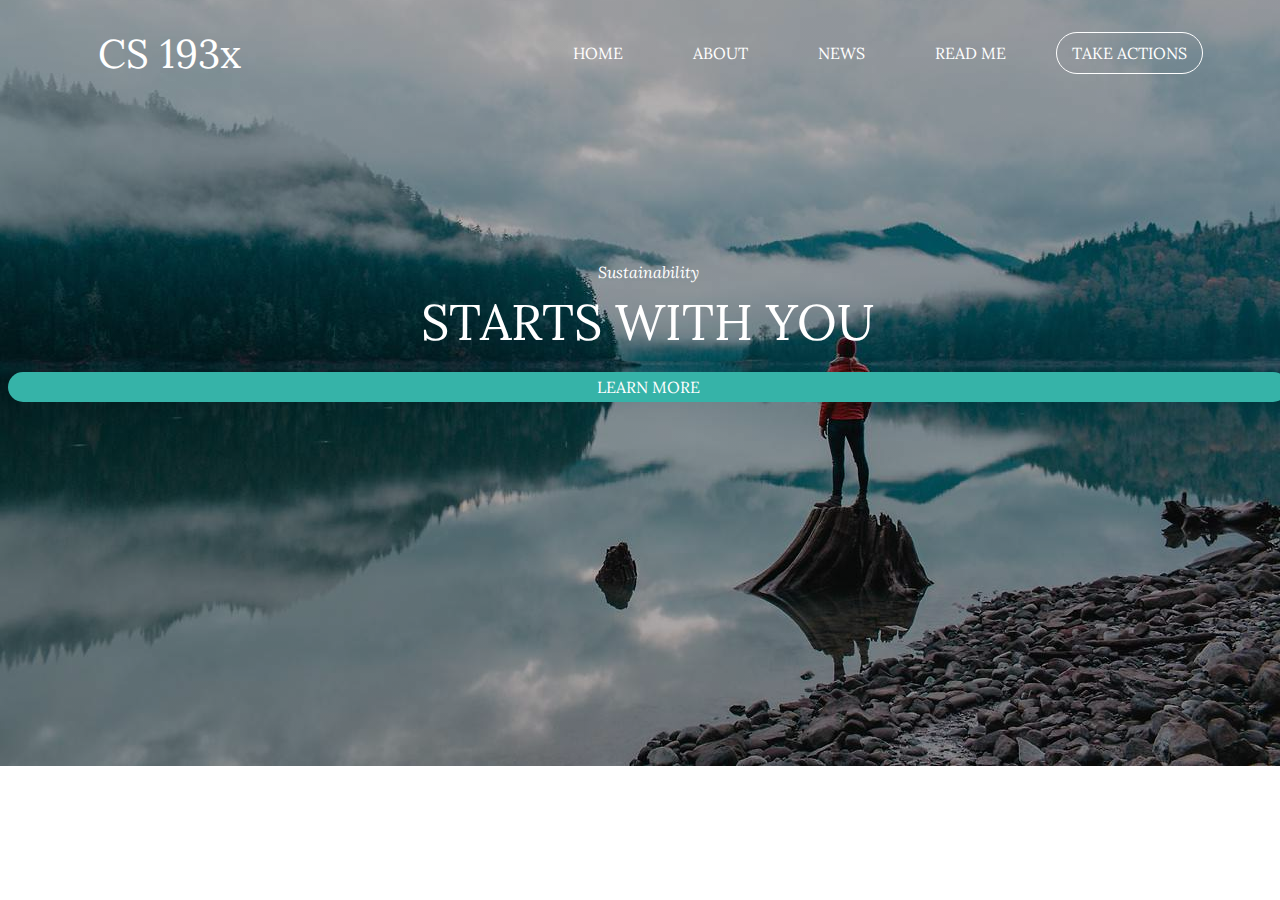
<file: Tutorial5/exercise.html>
<!DOCTYPE html>
<html lang="en">
<head>
    <meta charset="UTF-8">
    <meta http-equiv="X-UA-Compatible" content="IE=edge">
    <meta name="viewport" content="width=device-width, initial-scale=1.0">
    <title>Tut 5</title>
    <link rel="preconnect" href="https://fonts.googleapis.com">
    <link rel="preconnect" href="https://fonts.gstatic.com" crossorigin>
    <link href="https://fonts.googleapis.com/css2?family=Lora:ital@0;1&display=swap" rel="stylesheet">
    <link rel="stylesheet" href="./exercise.css"/>
    <link rel="preconnect" href="https://fonts.googleapis.com">
    <link rel="preconnect" href="https://fonts.gstatic.com" crossorigin>
    <link href="https://fonts.googleapis.com/css2?family=Open+Sans:wght@300&display=swap" rel="stylesheet">
</head>

<body>
    <div class="container">
        <div class="nav">
            <p>CS 193x</p>
            <a class="takeactions" href="#takeactions">TAKE ACTIONS</a>
            <a href="#readme">READ ME</a>
            <a href="#news">NEWS</a>
            <a href="#about">ABOUT</a>
            <a href="#home">HOME</a>
        </div>
        <div class="header">
            <p><i>Sustainability</i></p>
            <p id="swy">STARTS WITH YOU</p>
            <p id="learnmore">LEARN MORE</p>
        </div>
    </div>
    <div class="container">

    </div>
</body>
</html>
</file>
<file: Tutorial5/exercise.css>
body {
    font-family: 'Lora', sans-serif !important;
    color: white;
    position: relative;
    background-image: linear-gradient(to bottom, rgba(0,0,0,0.3), rgba(0,0,0,0.3)), url('./Materials/header.jpg');
    background-repeat: no-repeat;
    width: 1280px;
    height: 750px;
    background-size: cover;
    object-fit: cover;
    background-position: bottom;
}

.container {
    max-width: 1140px;
    margin: auto;
}

.nav p {
    padding: 20px;
    margin: auto;
    float: left;
    font-size: 40px;
}

.nav a {
    padding: 20px;
    float: right;
    color: white;
    text-decoration: none;
    margin: 15px;
}

.nav a:hover {
    color: whitesmoke;
    transition: 0.3s;
}
.takeactions {
    border: white;
    border-style: solid;
    border-radius: 100px;
    border-width: 1px;
    padding: 10px 15px !important;
    margin-top: 24px !important;
}

.takeactions:hover {
    background-color: white;
    color: black !important;
    transition: 0.3s;
}

.header {
    left: 0;
    line-height: 0pt;
    position: absolute;
    text-align: center;
    top: 33%;
    width: 100%;
}

#swy {
    font-size: 50px;
}

#learnmore {
    border: rgb(54, 179, 168);
    border-style: solid;
    background: rgb(54, 179, 168);
    border-radius: 100px;
    border-width: 0px;
    padding: 15px !important;
}

#learnmore:hover {
    cursor: pointer;
    background: rgba(54, 179, 168, 0.6);
    transition: 0.3s;
}
</file>
